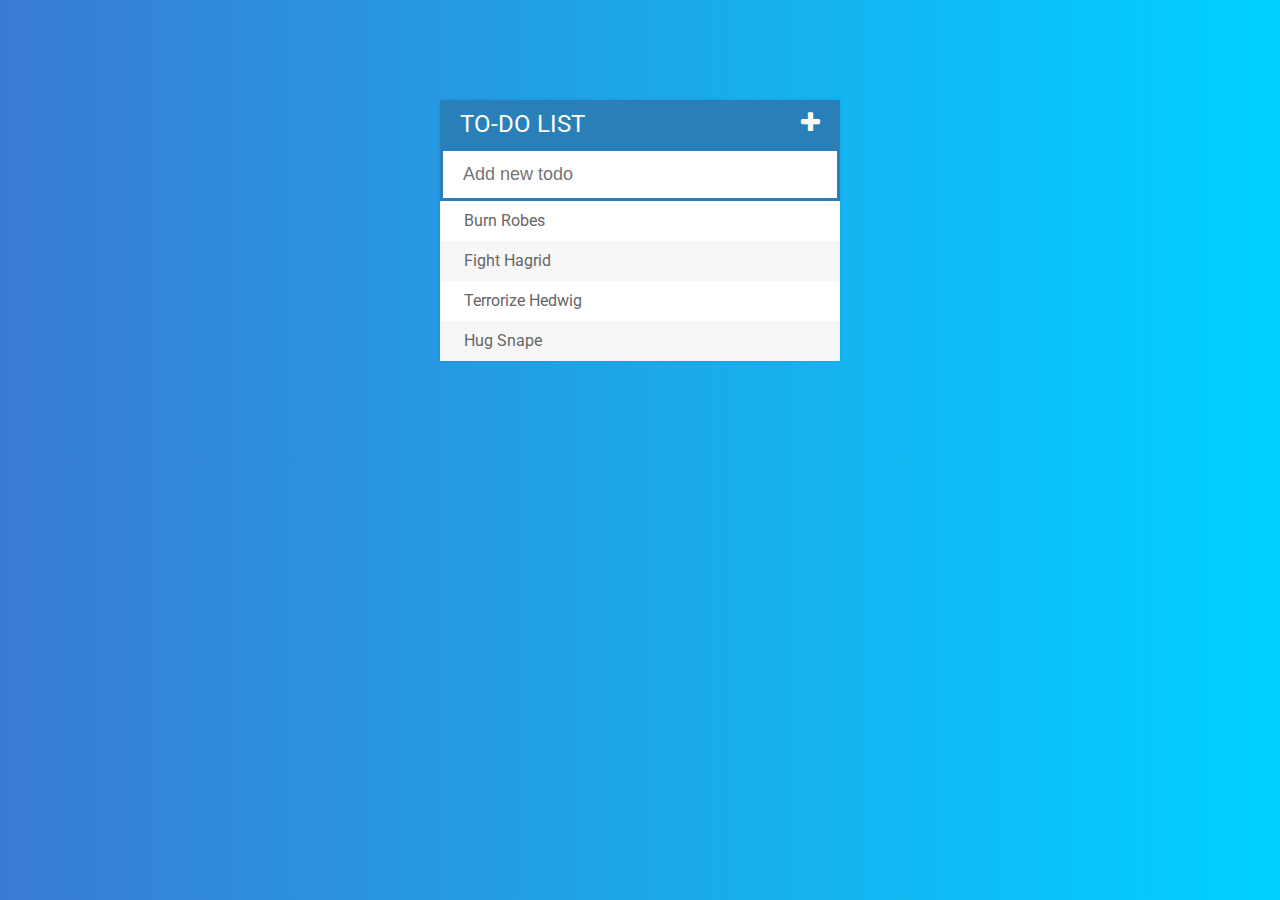
<file: jQuery/index.html>
<!DOCTYPE html>
<html>
<head>
	<title>ToDo List Udemy MiniProject</title>
	<meta http-equiv="refresh" content="30">
	<link rel="stylesheet" type="text/css" href="assets/css/todos.css">
	<link href="https://fonts.googleapis.com/css?family=Roboto:400,500,700" rel="stylesheet">
	<link rel="stylesheet" type="text/css" href="https://stackpath.bootstrapcdn.com/font-awesome/4.7.0/css/font-awesome.min.css">
	<script type="text/javascript" src="assets/js/lib/jquery-3.3.1.min.js"></script>
</head>
<body>

<div id="container">
	<h1>To-Do List <i class="fa fa-plus" ></i></h1>
	<input type="text" name="InpuTText" placeholder="Add new todo"  autofocus="autofocus" />

	<ul>
		<li><span><i class="fa fa-trash" ></i></span> Burn Robes</li>
		<li><span><i class="fa fa-trash" ></i></span> Fight Hagrid</li>
		<li><span><i class="fa fa-trash" ></i></span> Terrorize Hedwig</li>
		<li><span><i class="fa fa-trash" ></i></span> Hug Snape</li>
	</ul>
</div>


<script type="text/javascript" src="assets/js/todos.js"></script>
</body>

</html>
</file>
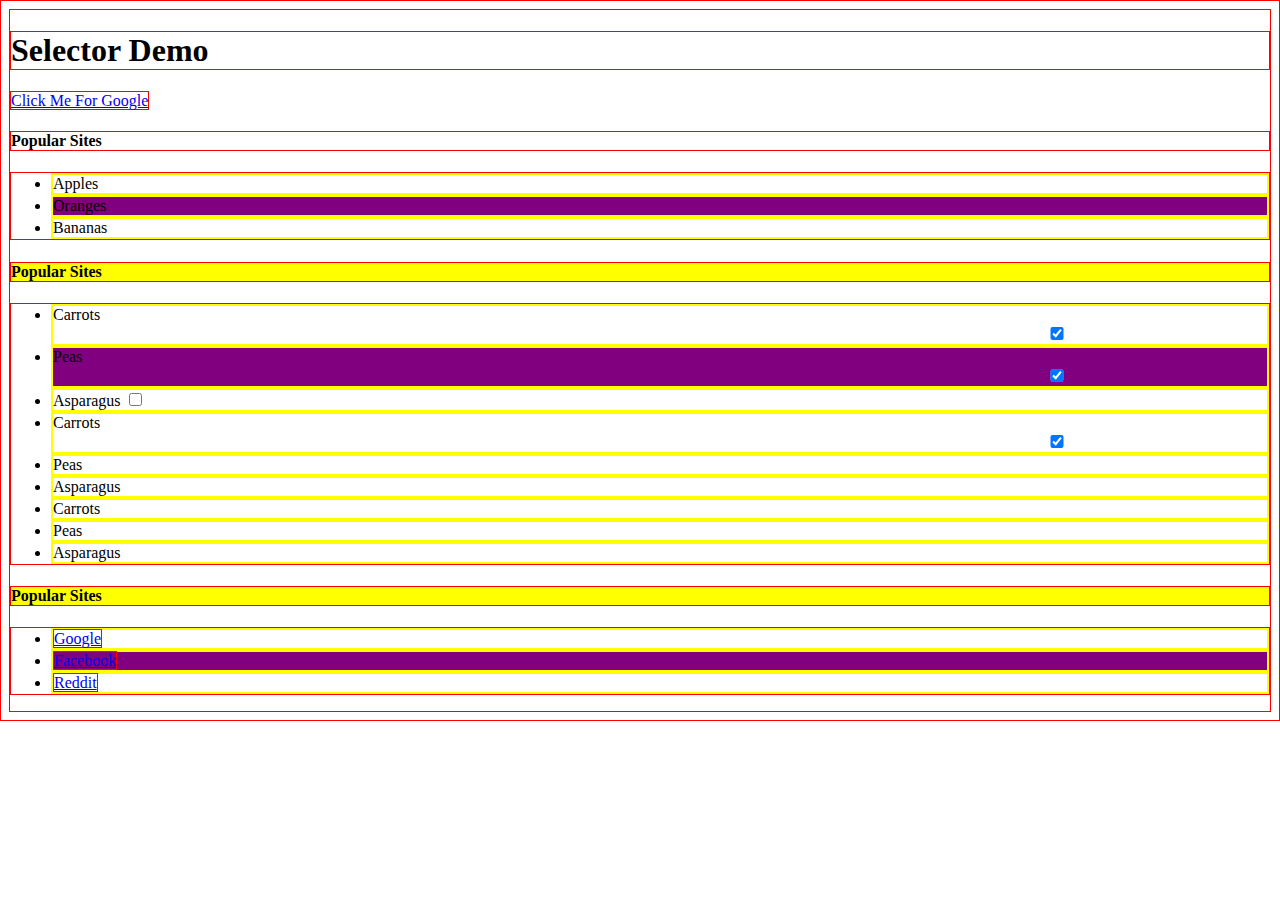
<file: aboutMe.html>
<!DOCTYPE html>
<html>
<head>
	<title>Selectors Demo</title>
	<meta http-equiv="refresh" content="30">
	<link rel="stylesheet" type="text/css" href="firstStyleSheet.css">
</head>
<body>

<h1>Selector Demo</h1>
<a href="http://www.google.com">Click Me For Google</a>
<h4>Popular Sites</h4>
<ul>
	<li>Apples</li>
	<li>Oranges</li>
	<li>Bananas</li>
</ul>

<h4>Popular Sites</h4>

<ul>
	<li>Carrots
		<input type="checkbox" checked name=""></li>
	<li>Peas
	<input type="checkbox" checked name=""></li></li>
	<li>Asparagus
		<input type="checkbox" name=""></li></li>
	<li>Carrots
	<input type="checkbox" checked name=""></li></li>
	<li>Peas</li>
	<li>Asparagus</li>
	<li>Carrots</li>
	<li>Peas</li>
	<li>Asparagus</li>
</ul>

<h4>Popular Sites</h4>


<ul>
	<li>
		<a href="http://www.google.com">Google</a>
	</li>
	<li>
		<a href="http://www.facebook.com">Facebook</a>
	</li>
	<li>
		<a href="http://www.reddit.com">Reddit</a>
	</li>
</ul>

</body>
</html>
</file>
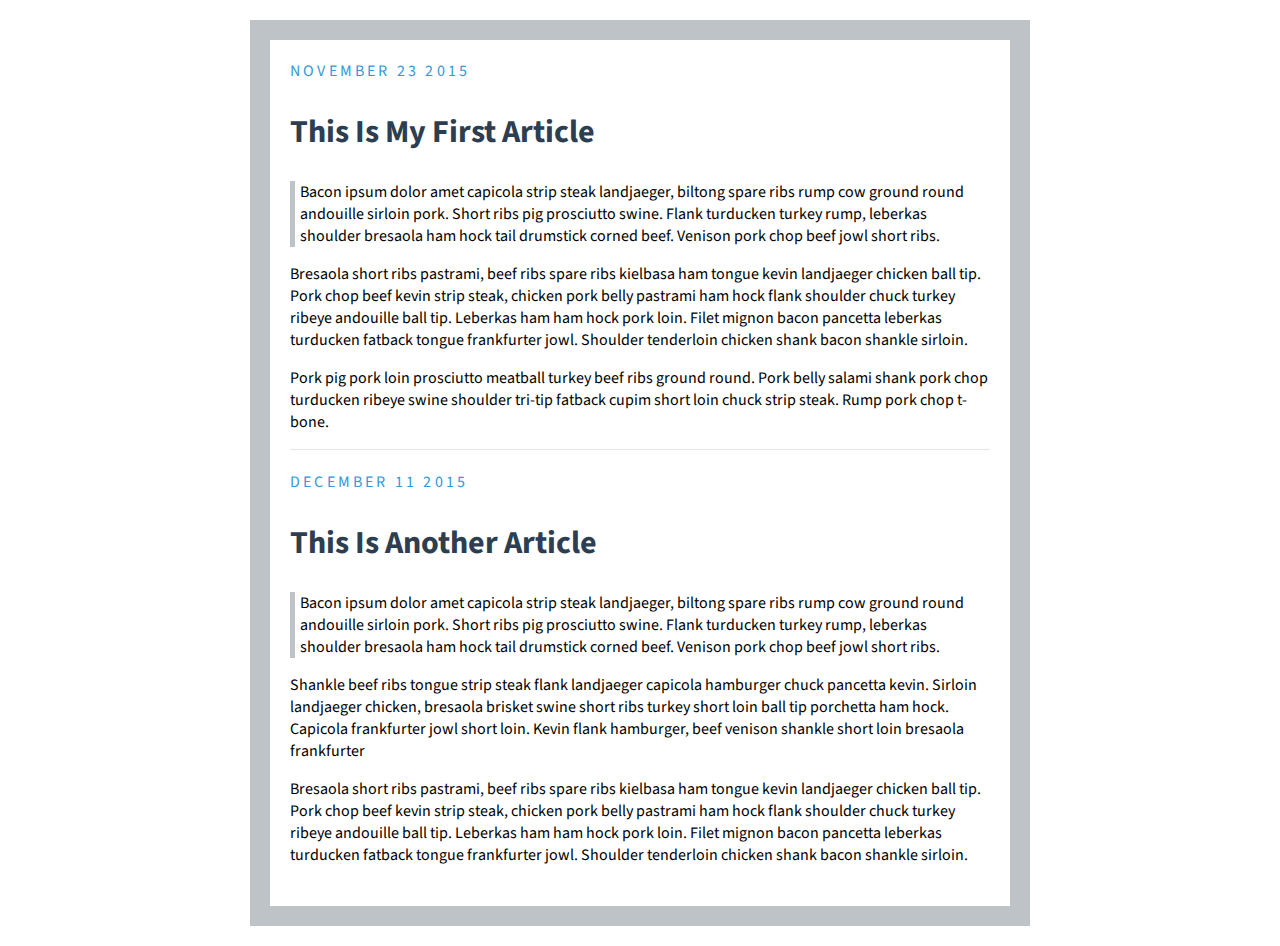
<file: blog.html>
<!DOCTYPE html>
<html>
<head>
	<title>My Blog</title>
	<link rel="stylesheet" type="text/css" href="blog.css">
</head>
<body>

<link href='http://fonts.googleapis.com/css?family=Source+Sans+Pro:400,700,400italic|Source+Code+Pro:400,700' rel='stylesheet' type='text/css'>

<div class="post">
	 
	<div class="date">November 23 2015</div>
	<h2>This Is My First Article</h2>

	<p class="quote">
	Bacon ipsum dolor amet capicola strip steak landjaeger, biltong spare ribs rump cow ground round andouille sirloin pork. Short ribs pig prosciutto swine. Flank turducken turkey rump, leberkas shoulder bresaola ham hock tail drumstick corned beef. Venison pork chop beef jowl short ribs.
	</p>

	<p>Bresaola short ribs pastrami, beef ribs spare ribs kielbasa ham tongue kevin landjaeger chicken ball tip. Pork chop beef kevin strip steak, chicken pork belly pastrami ham hock flank shoulder chuck turkey ribeye andouille ball tip. Leberkas ham ham hock pork loin. Filet mignon bacon pancetta leberkas turducken fatback tongue frankfurter jowl. Shoulder tenderloin chicken shank bacon shankle sirloin.</p>

	<p>Pork pig pork loin prosciutto meatball turkey beef ribs ground round. Pork belly salami shank pork chop turducken ribeye swine shoulder tri-tip fatback cupim short loin chuck strip steak. Rump pork chop t-bone.</p>
	<hr>
</div>

<!-- <hr> -->

<div class="post">
	<div class="date">December 11 2015</div>
	<h2>This Is Another Article</h2>

	<p class="quote">
	Bacon ipsum dolor amet capicola strip steak landjaeger, biltong spare ribs rump cow ground round andouille sirloin pork. Short ribs pig prosciutto swine. Flank turducken turkey rump, leberkas shoulder bresaola ham hock tail drumstick corned beef. Venison pork chop beef jowl short ribs.
	</p>

	<p>Shankle beef ribs tongue strip steak flank landjaeger capicola hamburger chuck pancetta kevin. Sirloin landjaeger chicken, bresaola brisket swine short ribs turkey short loin ball tip porchetta ham hock. Capicola frankfurter jowl short loin. Kevin flank hamburger, beef venison shankle short loin bresaola frankfurter</p>

	<p>Bresaola short ribs pastrami, beef ribs spare ribs kielbasa ham tongue kevin landjaeger chicken ball tip. Pork chop beef kevin strip steak, chicken pork belly pastrami ham hock flank shoulder chuck turkey ribeye andouille ball tip. Leberkas ham ham hock pork loin. Filet mignon bacon pancetta leberkas turducken fatback tongue frankfurter jowl. Shoulder tenderloin chicken shank bacon shankle sirloin.</p>
</div>

</body>
</html>
</file>
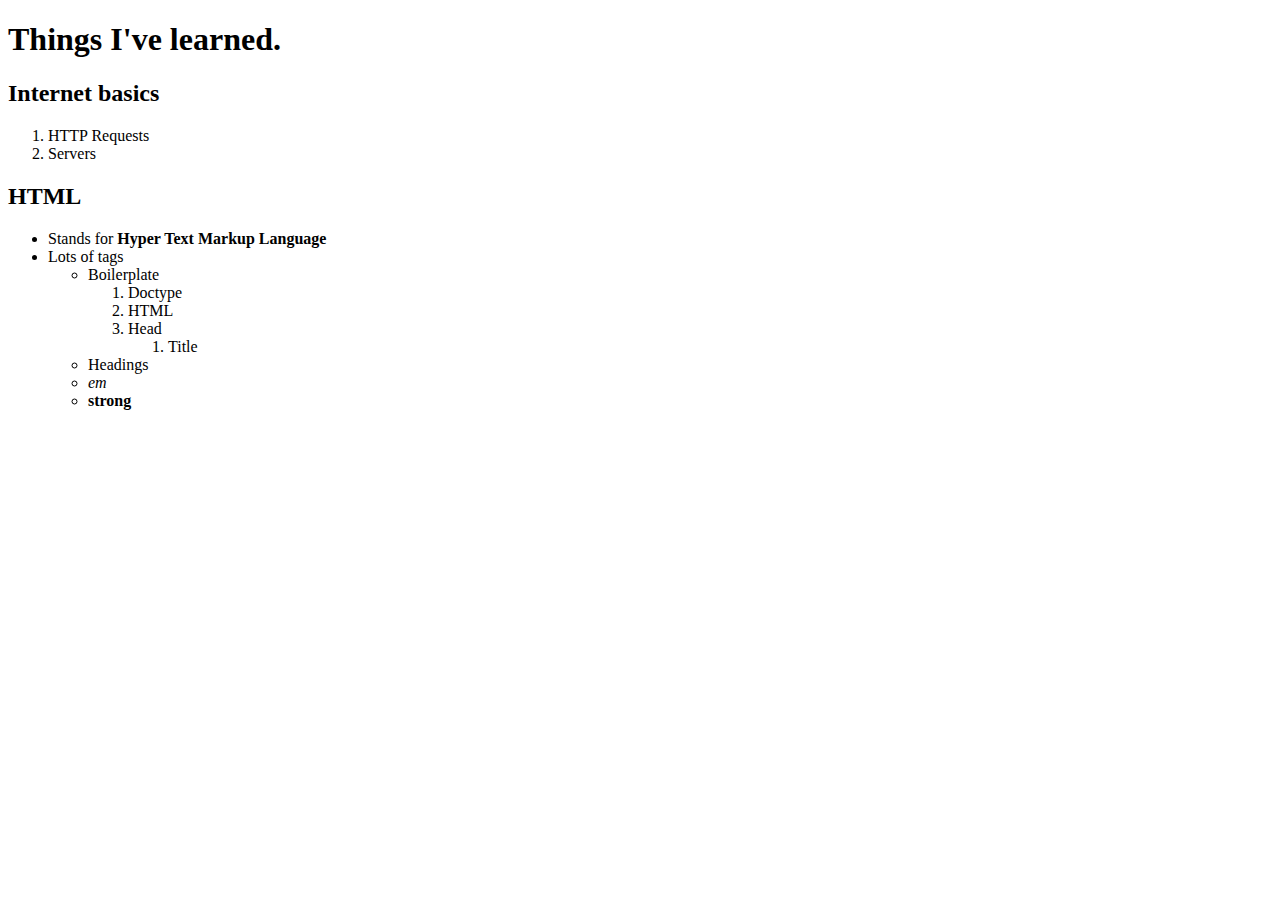
<file: firstPage.html>
<!DOCTYPE html>
<html>
<head>
	<title>Things I've learned</title>
	<meta http-equiv="refresh" content="30" >
</head>
<body>
	<h1>Things I've learned.</h1>
	<h2>Internet basics</h2>
	<p>
		<ol>
			<li>HTTP Requests</li>
			<li>Servers</li>
		</ol>
	</p>


	<h2>HTML</h2>
	
	<ul>
		<li>Stands for <strong>Hyper Text Markup Language</strong></li>
		<li>Lots of tags</li>
		<ul>
			<li>Boilerplate</li>
			<ol>
				<li>Doctype</li>
				<li>HTML</li>
				<li>Head</li>
				<ol>
					<li>Title</li>
				</ol>
			</ol>
			<li>Headings</li>
			<li><em>em</em></li>
			<li><strong>strong</strong></li>
			</ol>
		</ul>
	</ul>

</body>
</html>
</file>
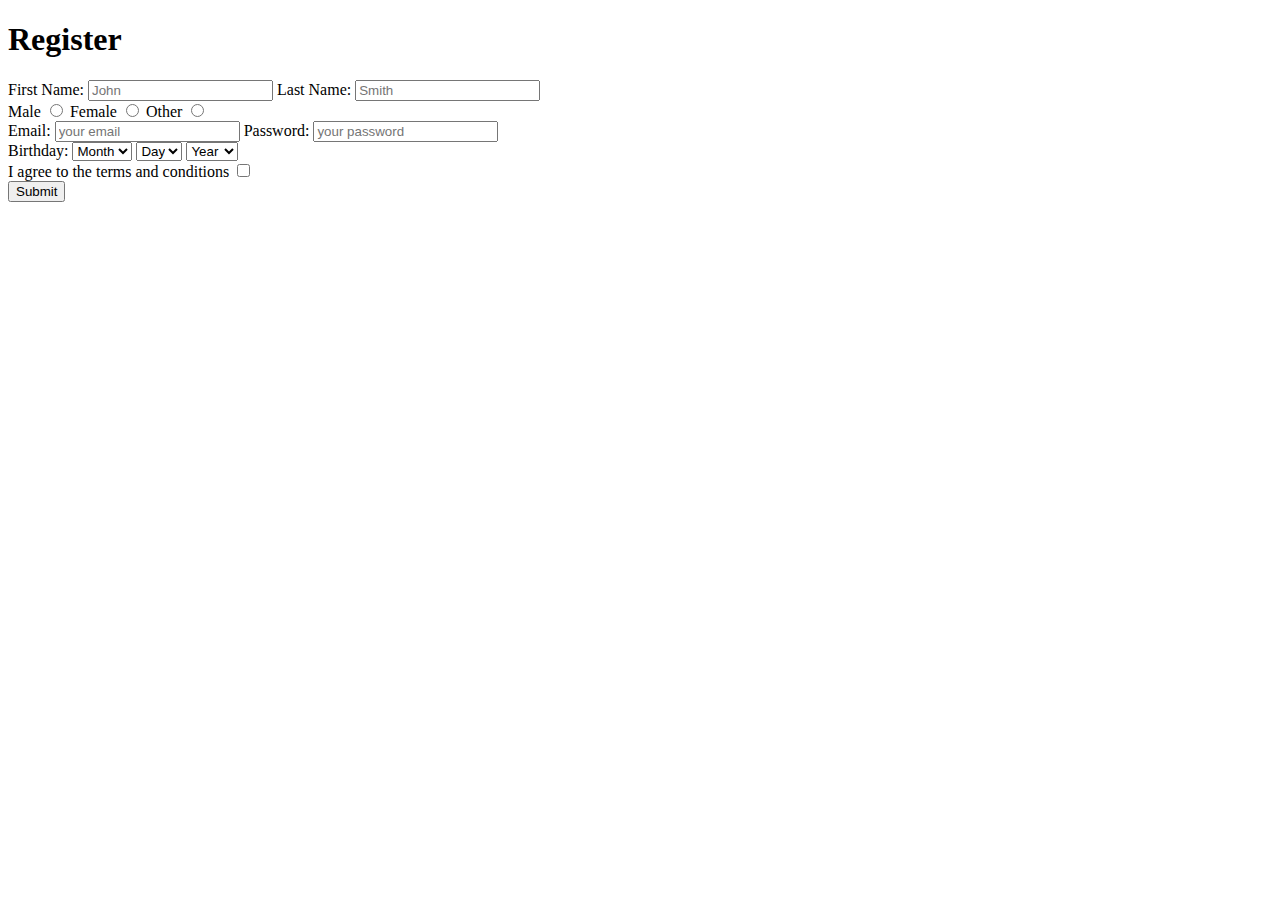
<file: formTag.html>
<!DOCTYPE html>
<html>
<head>
  <title>Complete Form Solution</title>
</head>
<body>

  <h1>Register</h1>

  <form>
    <div>
      <label for="first-name">First Name:</label>
      <input type="text" name="first-name" id="first-name" placeholder="John" required />
      <label for="last-name">Last Name:</label>
      <input type="text" name="last-name" id="last-name" placeholder="Smith" required />
    </div>
    
     <div>
        <label for="radio-choice-1">Male</label>
        <input type="radio" name="radio-choice" id="radio-choice-1" value="choice-1" />

        <label for="radio-choice-2">Female</label>
        <input type="radio" name="radio-choice" id="radio-choice-2" value="choice-2" />

       <label for="radio-choice-3">Other</label>
        <input type="radio" name="radio-choice" id="radio-choice-3" value="choice-3" />
     </div>

    <div>
      <label for="email">Email:</label>
      <input type="email" name="email" id="email" required placeholder="your email">

      <label for="password">Password:</label>
      <input type="password" name="password" id="password" pattern=".{5,10}" placeholder="your password" required title="5 to 10 characters">
    </div>

  <!-- WARNING! DANGER! CAUTION! -->
  <!-- DATE PICKER CRAZINESS BELOW!!!! -->
    <div>
      <!-- Normally we'd have a label for each field, but since these 3 select drop downs go together, we'll just use one and make it match up to the first select field (month) -->
      <label for="select-choice">Birthday:</label>
      <select name="select-choice" id="select-choice">
        <option value="0" selected disabled>Month</option>
        <option value="january">Jan</option>
        
        <option value="december">Dec</option>
      </select>
      
      <select name="birthday-day" id="day">
        <option value="0" selected disabled>Day</option>
        <option value="1">1</option>
        
        <option value="31">31</option>
      </select>
      
      <select name="birthday-year" id="year">
        <option value="0" selected disabled>Year</option>
        <option value="2015">2015</option>
        
      </select>
    </div>

    <div>
      <label for="checkbox">I agree to the terms and conditions</label>
      <input type="checkbox" name="checkbox" id="checkbox" />
    </div>

    <div>
      <input type="submit" value="Submit" />
    </div>
  </form>  

</body>
</html>
</file>
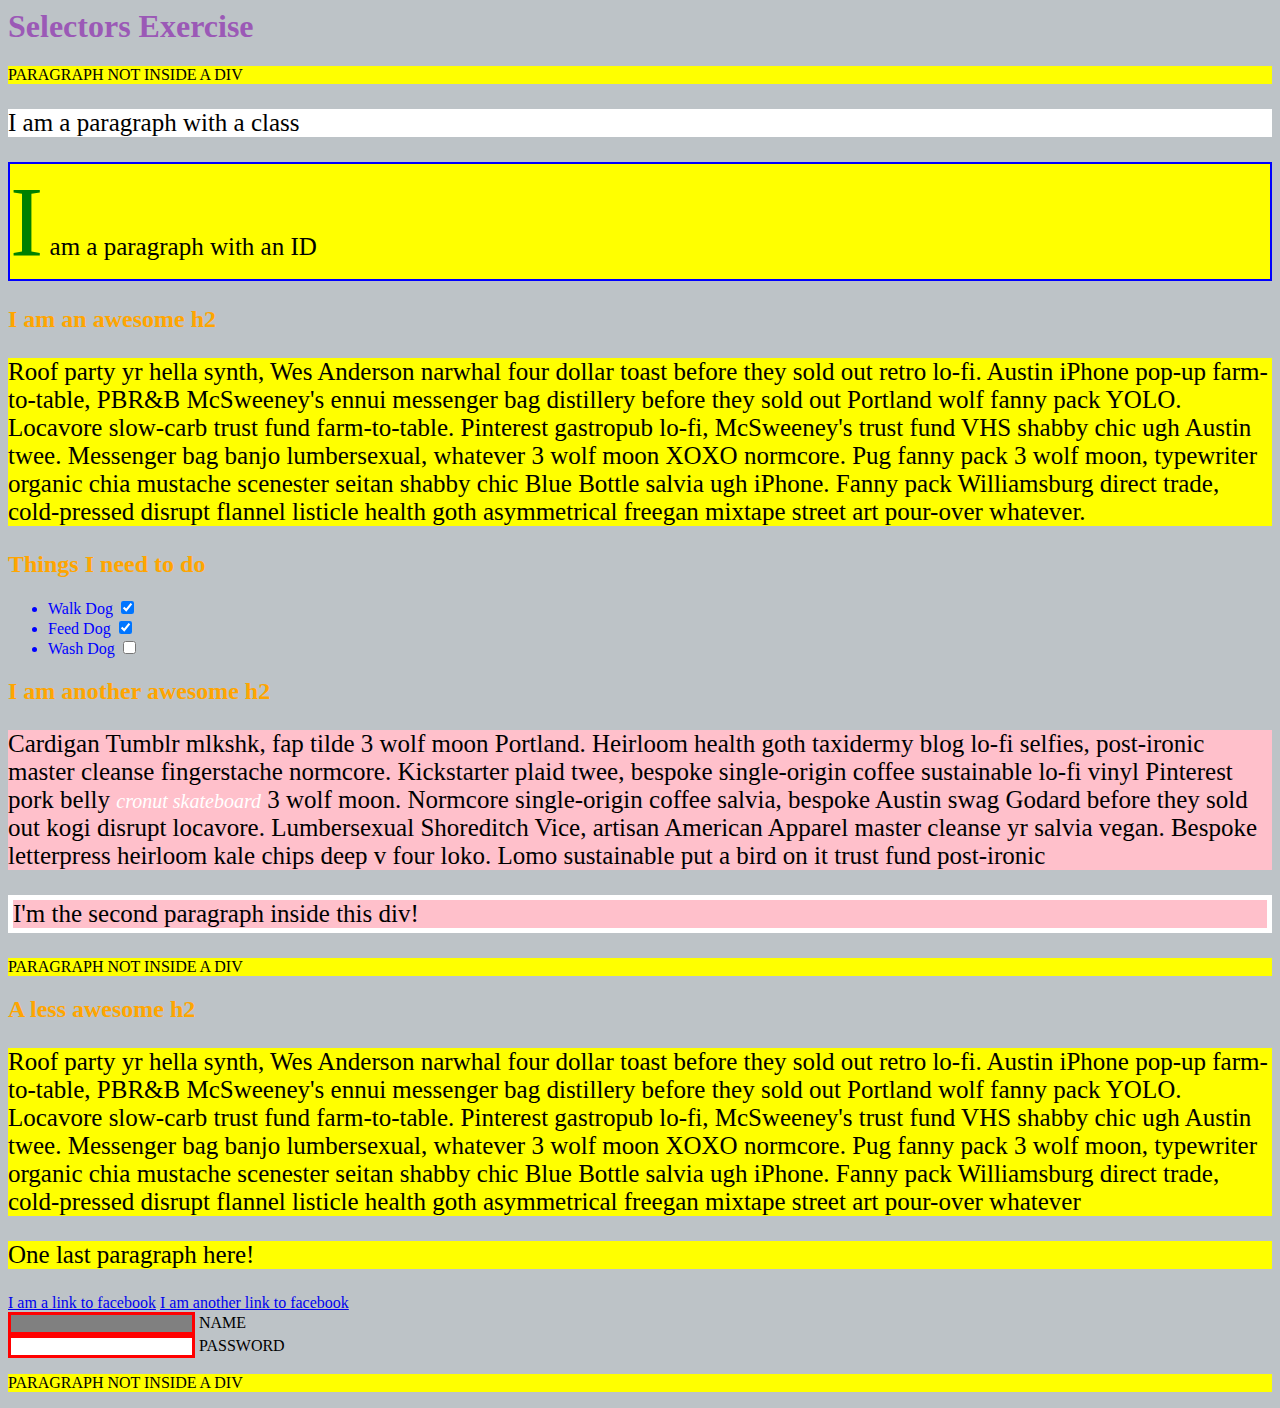
<file: selectorsExercise.html>
<html>
<head>
  <meta charset="UTF-8">
  <meta http-equiv="refresh" content="20">
  <title>Selectors Exercise</title>

  <link rel="stylesheet" type="text/css" href="selectors.css">
</head>
<body>
  <h1>Selectors Exercise</h1>

<p>PARAGRAPH NOT INSIDE A DIV</p>

<div>
  <p class="hello">I am a paragraph with a class</p>
  <p id="special">I am a paragraph with an ID</p>

  <h2>I am an awesome h2</h2>
  
  
  <p>Roof party yr hella synth, Wes Anderson narwhal four dollar toast before they sold out retro lo-fi. Austin iPhone pop-up farm-to-table, PBR&B McSweeney's ennui messenger bag distillery before they sold out Portland wolf fanny pack YOLO. Locavore slow-carb trust fund farm-to-table. Pinterest gastropub lo-fi, McSweeney's trust fund VHS shabby chic ugh Austin twee. Messenger bag banjo lumbersexual, whatever 3 wolf moon XOXO normcore. Pug fanny pack 3 wolf moon, typewriter organic chia mustache scenester seitan shabby chic Blue Bottle salvia ugh iPhone. Fanny pack Williamsburg direct trade, cold-pressed disrupt flannel listicle health goth asymmetrical freegan mixtape street art pour-over whatever.</p>

</div>

<div>
  <h2>Things I need to do</h2>

  <ul>
    <li>Walk Dog <input type="checkbox" checked> </li>
    <li>Feed Dog <input type="checkbox" checked> </li>
    <li>Wash Dog <input type="checkbox"></li>
  </ul>
</div>

<div>
  <h2>I am another awesome h2</h2>

  <p>Cardigan Tumblr mlkshk, fap tilde 3 wolf moon Portland. Heirloom health goth taxidermy blog lo-fi selfies, post-ironic master cleanse fingerstache normcore. Kickstarter plaid twee, bespoke single-origin coffee sustainable lo-fi vinyl Pinterest pork belly <em>cronut skateboard</em> 3 wolf moon. Normcore single-origin coffee salvia, bespoke Austin swag Godard before they sold out kogi disrupt locavore. Lumbersexual Shoreditch Vice, artisan American Apparel master cleanse yr salvia vegan. Bespoke letterpress heirloom kale chips deep v four loko. Lomo sustainable put a bird on it trust fund post-ironic</p>

  <p>I'm the second paragraph inside this div!</p>
</div>

<p>PARAGRAPH NOT INSIDE A DIV</p>


<div>
  <h2>A less awesome h2</h2>

  <p>Roof party yr hella synth, Wes Anderson narwhal four dollar toast before they sold out retro lo-fi. Austin iPhone pop-up farm-to-table, PBR&B McSweeney's ennui messenger bag distillery before they sold out Portland wolf fanny pack YOLO. Locavore slow-carb trust fund farm-to-table. Pinterest gastropub lo-fi, McSweeney's trust fund VHS shabby chic ugh Austin twee. Messenger bag banjo lumbersexual, whatever 3 wolf moon XOXO normcore. Pug fanny pack 3 wolf moon, typewriter organic chia mustache scenester seitan shabby chic Blue Bottle salvia ugh iPhone. Fanny pack Williamsburg direct trade, cold-pressed disrupt flannel listicle health goth asymmetrical freegan mixtape street art pour-over whatever</p>

  <p>One last paragraph here!</p>

  <a href="http://www.facebook.com">I am a link to facebook</a>
  <a href="http://www.facebook.com">I am another link to facebook</a>
  <br>

  <input type="text" name="name" /><label> Name</label><br/>
  <input type="password" name="password" /><label> Password</label><br/>

</div>

<p>PARAGRAPH NOT INSIDE A DIV</p>

</body>
</html>
</file>
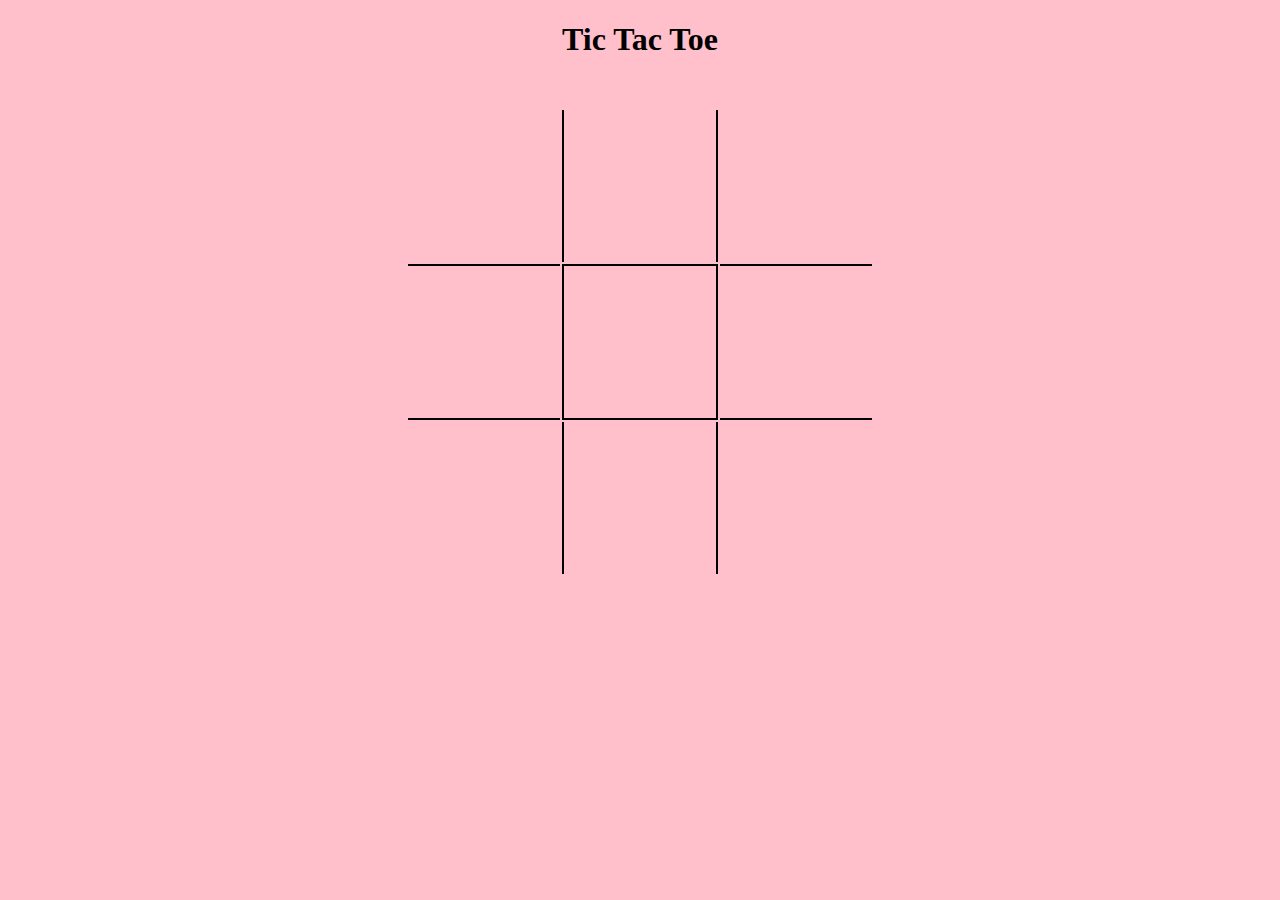
<file: ticTacToe.html>
<!DOCTYPE html>
<html>
<head>
	<link rel="stylesheet" type="text/css" href="ticTacToe.css">
	<title></title>
</head>
<body>
	<h1>Tic Tac Toe</h1>
	<table id="ThisTable">
		<tr>
			<td>
				<div></div>
			</td>
			<td class="verti">
				<div></div>
			</td>
			<td>
				<div></div>
			</td>
		</tr>

		<tr>
			<td class="horiz">
				<div></div>
			</td>
			<td class="verti horiz">
				<div></div>
			</td>
			<td class="horiz">
				<div></div>
			</td>
		</tr>

		<tr>
			<td>
				<div></div>
			</td>
			<td class="verti">
				<div></div>
			</td>
			<td>
				<div></div>
			</td>
		</tr>
	</table>

</body>
</html>
</file>
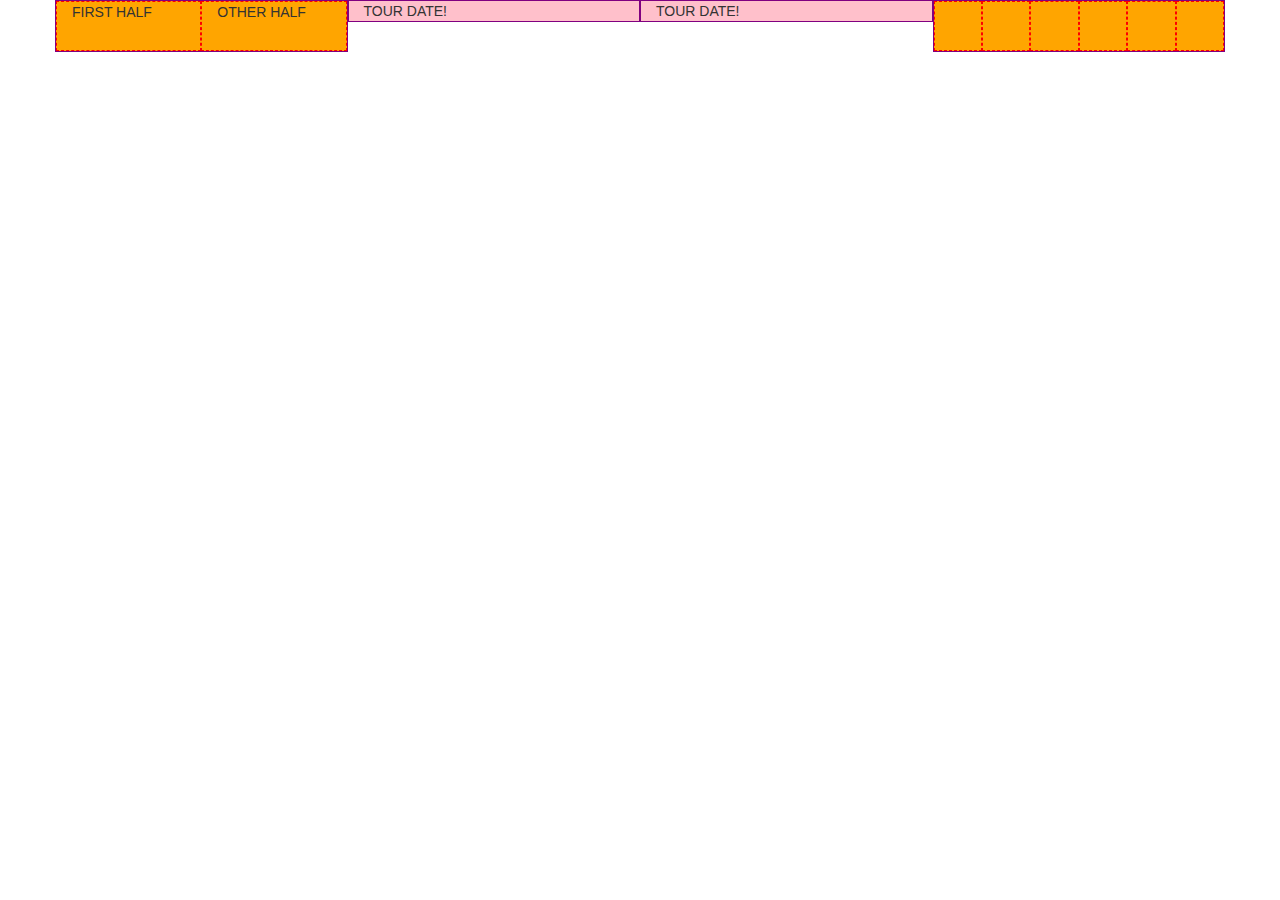
<file: Bootstrap/grid.html>
<!DOCTYPE html>
<html>
<head>
	<title>Bootstrap Grid System</title>
	<link rel="stylesheet" type="text/css" href="https://maxcdn.bootstrapcdn.com/bootstrap/3.3.5/css/bootstrap.min.css">

  <style type="text/css">
  .pink {
    background: pink;
    border: 1px solid purple;
  }
  .orange {
    background: orange;
    border: 1px dashed red;
    height: 50px;
  }
  </style>

</head>
<body>

<!-- =====================================-->
<!--             OBJECTIVES               -->
<!-- 1. Understand Purpose of Grid System -->
<!-- 2. Understand the 4 different sizes  -->
<!-- 3. Write Nested Grids                -->
<!-- ==================================== -->

<div class="container">
<!--   <div class="row">
    <div class="col-lg-1 col-md-2 pink">COL LG 1</div>
    <div class="col-lg-1 col-md-2 pink">COL LG 1</div>
    <div class="col-lg-1 col-md-2 pink">COL LG 1</div>
    <div class="col-lg-1 col-md-2 pink">COL LG 1</div>
    <div class="col-lg-1 col-md-2 pink">COL LG 1</div>
    <div class="col-lg-1 col-md-2 pink">COL LG 1</div>
    <div class="col-lg-1 col-md-2 pink">COL LG 1</div>
    <div class="col-lg-1 col-md-2 pink">COL LG 1</div>
    <div class="col-lg-1 col-md-2 pink">COL LG 1</div>
    <div class="col-lg-1 col-md-2 pink">COL LG 1</div>
    <div class="col-lg-1 col-md-2 pink">COL LG 1</div>
    <div class="col-lg-1 col-md-2 pink">COL LG 1</div>
  </div> -->
  <div class="row">
    <div class="col-md-3 col-sm-6 pink">
      <div class="row">
        <div class="col-lg-6 orange">FIRST HALF</div>
        <div class="col-lg-6 orange">OTHER HALF</div>
      </div>
    </div>
    <div class="col-md-3 col-sm-6 pink">TOUR DATE!</div>
    <div class="col-md-3 col-sm-6 pink">TOUR DATE!</div>
    <div class="col-md-3 col-sm-6 pink">
      <div class="row">
        <div class="col-lg-2 orange"></div>
        <div class="col-lg-2 orange"></div>
        <div class="col-lg-2 orange"></div>
        <div class="col-lg-2 orange"></div>
        <div class="col-lg-2 orange"></div>
        <div class="col-lg-2 orange"></div>
      </div>
    </div>
  </div>
</div>
</body>
</html>
</file>
<file: jQuery/assets/css/todos.css>
#container {
	background-color: #f7f7f7;
	width: 400px;
	margin: 100px auto;
	box-shadow: 0 0 3px rgba(0,0,0, 0.1);
}

h1 {
	background-color: #2980b9;
	color: white;
	margin: 0;
	padding: 10px 20px;
	text-transform: uppercase;
	font-size: 24px;
	font-weight: normal;

}

span{
	background-color: #e74c3c;
	height: 40px;
	margin-right: 20px;
	text-align: center;
	color: white;
	width: 0;
	display: inline-block;
	transition: 0.2s linear;
	opacity: 0;
}

li:hover span{
	width: 40px;
	opacity: 1;
}

.fa-plus {
	float: right;
}

input {
	font-size: 18px;
	background-color: #f7f7f7;
	width: 100%;
	padding: 13px 13px 13px 20px;
	box-sizing: border-box;
	color: #2980b9;
	border: 3px solid rgba(0,0,0, 0);
}

input:focus{
	background: #fff;
	border: 3px solid #2980b9;
	outline: none;
}

li{
	background-color: #fff;
	height: 40px;
	line-height: 40px;
	color: #666;

}

/*EveryOtherLi*/
li:nth-child(2n){
	background-color: #f7f7f7;
}

ul {
	list-style: none;
	margin: 0;
	padding: 0;
}

body{
	background: #00d2ff;  /* fallback for old browsers */
	background: -webkit-linear-gradient(to right, #3a7bd5, #00d2ff);  /* Chrome 10-25, Safari 5.1-6 */
	background: linear-gradient(to right, #3a7bd5, #00d2ff); /* W3C, IE 10+/ Edge, Firefox 16+, Chrome 26+, Opera 12+, Safari 7+ */
	font-family: 'Roboto';
}

.ticked {
	color: gray;
	text-decoration: line-through;
}
</file>
<file: firstStyleSheet.css>
/*all selector applies the attributes to all*/
*{
	border: 1px solid red;
}

/*nested selector*/
ul li{
	border: 2px solid yellow;
}

/*adjacent selector*/
ul + h4{
	background: yellow;
}

/*specific attribute selector*/
input[type="checkbox"]:checked{
	width: 2000px;
}

/*select every nth element*/
li:nth-of-type(2){
	background: purple;
}
</file>
<file: blog.css>
@import url(https://fonts.googleapis.com/css?family=Source+Sans+Pro:400,700);

body {
  width: 80%;
  border: 20px solid #bdc3c7;
  font-family: 'Source Sans Pro', sans-serif;
  padding: 20px;
  margin: 20px auto;
  max-width: 700px;
}

.post {
  margin-bottom: 20px;
}

.date {
  color: #3498db;
  letter-spacing: 0.2rem;
  text-transform: uppercase;
}

.quote{
  border-left: 5px solid #bdc3c7;
  padding-left: 5px;
}

h2 {
  font-size: 2.0rem;
  font-weight: bold;
  color: #2c3e50;
}

hr{
    border: 0;
    height: 0;
    border-top: 1px solid rgba(0, 0, 0, 0.1);
    border-bottom: 1px solid rgba(255, 255, 255, 0.3);
}
</file>
<file: selectors.css>
/* Style the HTML elements according to the following instructions.  DO NOT
ALTER THE EXISTING HTML TO DO THIS.  WRITE ONLY CSS!

/* Give the <body> element a background of #bdc3c7*/
body{
	background: #bdc3c7;
}

/* Make the <h1> element #9b59b6*/
h1{
	color: #9b59b6;
}

/* Make all <h2> elements orange */
h2{
	color: orange;
}

/* Make all <li> elements blue(pick your own hexadecimal blue)*/ 
li{
	color: blue;
}

/*Change the background on every paragraph to be yellow*/
p{
	background: yellow;
}

/*Make all inputs have a 3px red border*/
input{
	border: 3px solid red;
}

/* Give everything with the class 'hello' a white background*/
.hello{
	background: white;
}

/* Give the element with id 'special' a 2px solid blue border(pick your own rgb blue)*/
#special{
	border: 2px solid blue;
}

/*Make all the <p>'s that are nested inside of divs 25px font(font-size: 25px)*/
div p{
	font-size: 25px;
}

/*Make only inputs with type 'text' have a gray background*/
input[type="text"]{
	background:gray;
}

/* Give both <p>'s inside the 3rd <div> a pink background*/
div:nth-of-type(3) p{
	background: pink;
}

/* Give the 2nd <p> inside the 3rd <div> a 5px white border*/
div:nth-of-type(3) p:nth-of-type(2){
	border: 5px solid white;
}

/* Make the <em> in the 3rd <div> element white and 20px font(font-size:20px)*/
div:nth-of-type(3) em{
	color: white;
	font-size: 20px;
}


/*BONUS CHALLENGES*/
/*You may need to research some other selectors and properties*/

/*Make all "checked" checkboxes have a left margin of 50px(margin-left: 50px)*/
input(type="checkbox"):checked{
	margin-left: 50px;
}


/* Make the <label> elements all UPPERCASE without changing the HTML(definitely look this one up*/
label{
	text-transform: uppercase;
}

/*Make the first letter of the element with id 'special' green and 100px font size(font-size: 100)*/
#special::first-letter{
	color: green;
	font-size: 100px;
}

/*Make the <h1> element's color change to blue when hovered over */
h1:hover{
	color: blue;
}

/*Make the <a> element's that have been visited gray */
a:visited{
	color: gray;
}
</file>
<file: ticTacToe.css>
body {
	
	background: pink;
}

h1 {
	text-align: center;
}

td {
	width: 150px;
	height: 150px;
}

.verti {
	border-left: 2px solid black;
	border-right: 2px solid black;
}

.horiz {
	border-top: 2px solid black;
	border-bottom: 2px solid black;
}

#ThisTable{
	align-self: center;
	margin: 50px auto 50px auto;
}
</file>
